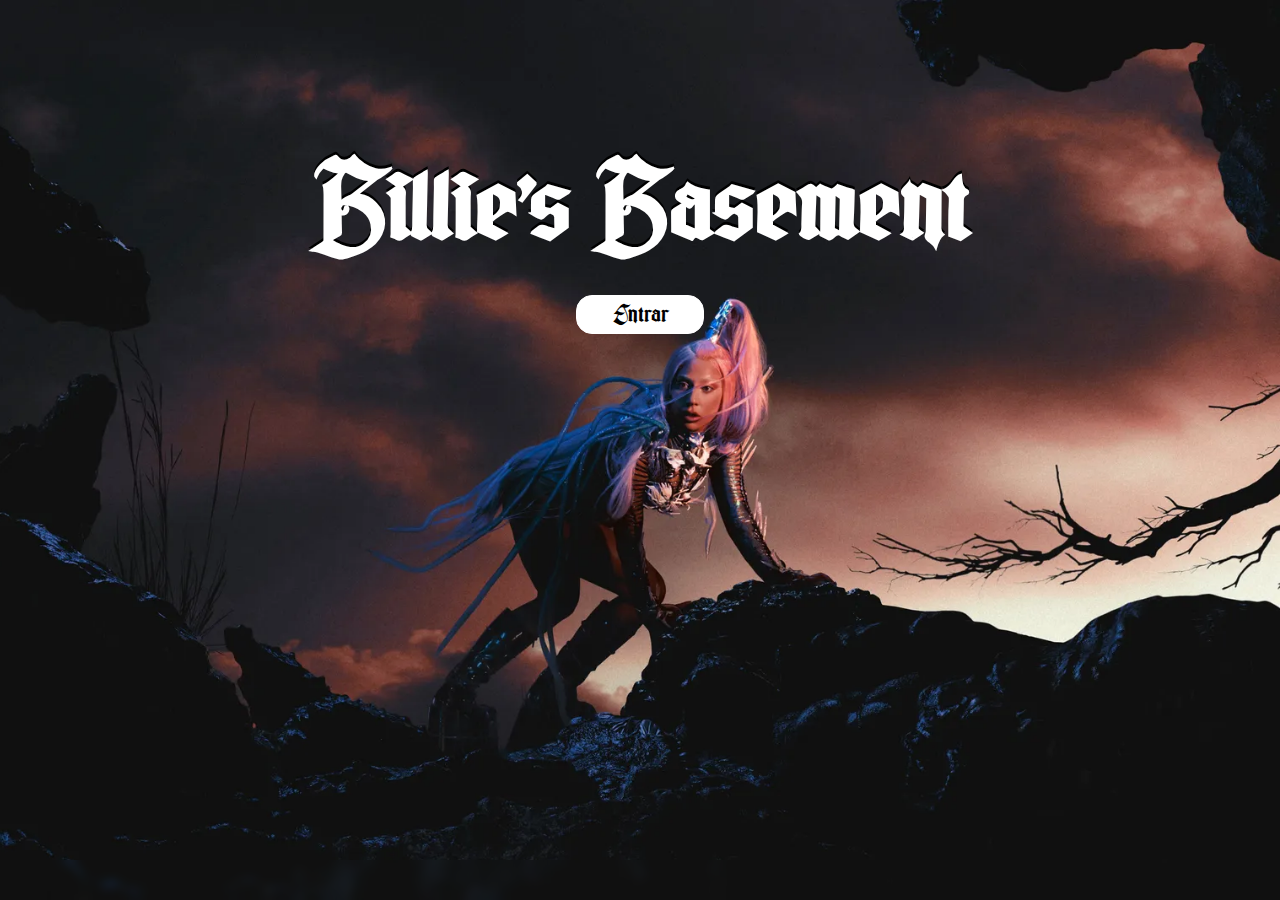
<file: index.html>
<!DOCTYPE html>
<html lang="en">

<head>
    <meta charset="UTF-8">
    <meta name="viewport" content="width=device-width, initial-scale=1.0">
    <link rel="stylesheet" href="https://cdnjs.cloudflare.com/ajax/libs/font-awesome/6.4.0/css/all.min.css"
        integrity="sha512-iecdLmaskl7CVkqkXNQ/ZH/XLlvWZOJyj7Yy7tcenmpD1ypASozpmT/E0iPtmFIB46ZmdtAc9eNBvH0H/ZpiBw=="
        crossorigin="anonymous" referrerpolicy="no-referrer" />
    <link rel="stylesheet" href="style.css">
    <title>Billie's Basement</title>
</head>

<body>
    <header>
        <div class="textos">
            <h1 class="titulo">Billie's Basement</h1>
            <h3 class="subtitulo"></h3>
            <a href="home.html" class="boton">Entrar</a>
        </div>
    </header>
        <footer class="footersocialmedia">
            <div class="socialmediaindex">
                <i class="fa-brands fa-facebook"></i>
                <i class="fa-brands fa-instagram"></i>
                <i class="fa-brands fa-twitter"></i>
                <i class="fa-brands fa-youtube"></i>
                <i class="fa-brands fa-tiktok"></i>
            </div>
        </footer>

</body>
</html>
</file>
<file: style.css>
@font-face {
    font-family: Billie2;
    src: url(./fonts/billie2.otf);
}

* {
    margin: 0;
    padding: 0;
    box-sizing: border-box;
}

body {
    font-family: Billie2;
    font-size: 16px;
    background-image: url(./img/fondohome.jpg);
    background-attachment: fixed;
    background-position: right;
    background-size: cover;
    position: relative;
}

header {
    font-family: Billie2;
    width: 100%;
    height: 100vh;
    /* background-image: url(./img/fondoindex.png); */
    background-attachment: fixed;
    background-size: cover;
    position: static;
    overflow: hidden;
    color: #fff;
    text-align: center;
}

header .textos {
    margin-top: 152px;
}

header .titulo {
    font-size: 85px;
    text-shadow: black 0 -3px;
}

header .subtitulo {
    font-size: 42px;
    font-weight: 300;
    margin-bottom: 32px;
}

.headersection {
    font-family: Billie2;
    width: 100%;
    height: 60%;
    background-image: url(./img/fondoindex.png);
    background-attachment: fixed;
    background-position: 0px 0px 30px 30px;
    background-size: cover;
    position: static;
    overflow: hidden;
    color: #fff;
    text-align: center;
}

.logo {
    margin-top: 250px;
    font-size: 120px;
    color: white;
    user-select: none;
    text-shadow: black 0 -3px;
}

.navigation {
    position: static;
    width: 100%;
    padding: 20px;
    display: flex;
    justify-content: space-around;
    align-items: center;
    text-shadow: black 0 -2px;
}

.navigation a {
    position: static;
    font-size: 30px;
    color: white;
    text-decoration: none;
    font-weight: 500;
}

header .boton {
    display: inline-block;
    padding: 6px;
    width: 128px;
    border: 1px solid #fff;
    color: #fff;
    font-size: 19px;
    text-align: center;
    text-decoration: none;
    border-radius: 16px;
    background-color: #fff;
    color: black;
}

main .acerca-de {
    background-color: whitesmoke;
}

main .acerca-de .contenedor {
    width: 90%;
    max-width: 1000px;
    margin: auto;
    overflow: hidden;
    padding: 52px 0;
}

main .acerca-de .sobre-nosotros {
    text-align: center;
    font-size: 56px;
    margin-bottom: 10px;
    font-weight: 600;
    height: auto;
}

main .acerca-de .slogan {
    font-size: 24px;
    font-weight: 300;
    text-align: center;
    margin-bottom: 24px;
}

main .acerca-de .parrafo {
    margin-bottom: 13px;
    font-weight: 300;
    text-align: justify;
    line-height: 24px;
    color: black;
}

main .acerca-de .boton {
    display: inline-block;
    padding: 6px;
    width: 128px;
    border: 1px solid #000;
    color: #000;
    font-size: 16px;
    text-align: center;
    text-decoration: none;
    border-radius: 16px;
    margin-top: 24px;
}

main .galeria {
    width: 100%;
    height: 500px;
    overflow: hidden;
    display: flex;
    position: relative;
}


/*Galeria de imagenes, acomodar posicion imagenes*/
main .galeria .imagenes {
    width: 20%;
    height: 700px;
    overflow: hidden;
    position: relative;
}

main .galeria img {
    width: 100%;
    height: 100%;
    object-fit: cover;
}

main .galeria .img1 {
    position: relative;

    width: 20%;
}

main .galeria .img2 {
    position: relative;

    width: 20%;
}

main .galeria .img3 {
    position: relative;

    width: 20%;
}

main .galeria .img4 {
    position: relative;

    width: 20%;
}

main .galeria .img5 {
    position: relative;

    width: 20%;
}

main .miembros {
    background-color: rgba(255, 255, 255, 0.5);
}

main .miembros .contenedor {
    width: 90%;
    max-width: 1000px;
    margin: auto;
    overflow: hidden;
    padding: 52px 0;
}

main .miembros .sobre-nosotros {
    text-align: center;
    font-size: 56px;
    text-shadow: whitesmoke 0 -2px;
    margin-bottom: 10px;
    font-weight: 600;
    height: auto;
}

main .miembros .slogan {
    font-size: 24px;
    font-weight: 300;
    text-shadow: black 0 -2px;
    text-align: center;
    margin-bottom: 24px;
}

main .miembros .parrafo {
    margin-bottom: 13px;
    font-weight: 300;
    text-shadow: whitesmoke 0 -2px;
    text-align: justify;
    line-height: 24px;
    color: crimson;
}

main .miembros .cards {
    width: 100%;
    margin: auto;
    display: flex;
    flex-wrap: wrap;
    justify-content: space-around;
}

main .miembros .cards .card {
    margin: 20px 0;
    background-color: white;
    width: 30%;
    height: 250px;
    text-align: center;
    padding: 20px;
    box-shadow: 0px 0px 4px 0px black;
}

main .miembros .cards .card img {
    width: 140px;
    height: 140px;
    object-fit: cover;
    border-radius: 100%;
    border-color: crimson;
}

main .fondo {
    /* height: 900px; */
    position: relative;
    overflow: hidden;
    background-attachment: fixed;
    background-position: center;
    /* padding-top: 130px; */
}

main .fondo .contenedorpatro {
    margin: auto;
    overflow: hidden;
    padding: 52px 0;
    backdrop-filter: blur(5px);
}

main .fondo .titulo-patrocinadores {
    text-align: center;
    font-size: 56px;
    font-weight: 600;
    color: #fff;
    height: auto;
    /* margin-top: 50px; */
    text-shadow: black 0 -2px;
    backdrop-filter: blur(30px);
}

main .fondo .subtitulo-patrocinadores {
    font-size: 24px;
    font-weight: 300;
    text-align: center;
    color: #fff;
    margin-top: 60px;
    text-shadow: black 0 -2px;
    backdrop-filter: blur(30px);
}

main .fondo .clientes {
    display: flex;
    flex-wrap: wrap;
    margin-top: 100px;
    color: #fff;
    width: 100%;
    justify-content: space-evenly;
    border-color: 1px solid white;
    backdrop-filter: blur(15px);
}

/* LOGIN HOME */


.acerca-de-login {
    display: flex;
    justify-content: center;
    background-color: whitesmoke;
    width: 100%;
    /* margin-top: 100px; */
    overflow: hidden;
    padding: 40px;
    font-family: Billie2;
}

section article .titulo-login {
    text-align: center;
    font-size: 56px;
    margin-bottom: 50px;
    font-weight: 600;
    color: black;
    text-shadow: white 0 -1px;
}
section .footercontact form label{
    font-size: 20px;
    text-align: center;
} 
section .footercontact form input {
    justify-content: center;
    width: 100%;
    padding: 15px;
    border: none;
    color: black;
    background: grey;
    border-top: 1px solid grey;
}

section .footercontact form input:focus {
    border-top: 1px solid black;
}

.footercontact form .submitlogin {
    display: flex;
    justify-content: center;
    padding: 13px;
    border: none;
    color: black;

}

footer .socialmedia {
    color: white;
    backdrop-filter: blur(10px);
    font-size: 40px;
    width: 100%;
    text-shadow: black 0 -1.5px;
    text-align: center;
    padding: 20px 20px 20px 20px;
    letter-spacing: 20px;
    bottom: 0px;
    /* Posiciona el elemento al principio del contenedor */
}

footer .socialmedia i {
    letter-spacing: 20px;
}

.socialmediaindex {
    backdrop-filter: blur(5px);
    position: fixed;
    left: 0;
    bottom: 0;
    color: white;
    width: 100%;
    padding: 20px;
    font-size: 40px;
    text-align: center;
    text-shadow: black 0 -1px;
}

.socialmediaindex i {
    letter-spacing: 50px;
}

.socialmediaindex i:hover {
    color: fuchsia;
}

footer .socialmedia i:hover {
    color: fuchsia;
}

/*About Page*/
.acerca-de {
    background-color: whitesmoke;
}

.acerca-de .contenedor {
    width: 90%;
    max-width: 1000px;
    margin: auto;
    overflow: hidden;
    padding: 52px 0;
}

.acerca-de .sobre-nosotros {
    text-align: center;
    font-size: 56px;
    margin-bottom: 10px;
    font-weight: 600;
    height: auto;
}

.acerca-de .slogan {
    font-size: 24px;
    font-weight: 300;
    text-align: center;
    margin-bottom: 24px;
}

.acerca-de .parrafo {
    margin-bottom: 13px;
    font-weight: 300;
    text-align: justify;
    line-height: 24px;
    color: black;
}

.aboutsocialmedia {
    color: white;
    backdrop-filter: blur(10px);
    font-size: 40px;
    width: 100%;
    text-shadow: black 0 -1.5px;
    text-align: center;
    padding: 20px 20px 20px 20px;
    letter-spacing: 20px;
    bottom: 0px;
}

footer .aboutsocialmedia i:hover {
    color: fuchsia;
}

/* Contact Page */
.contenedorcontactus .titulo-footercontact {
    text-align: center;
    font-size: 56px;
    margin-bottom: 30px;
    font-weight: 600;
    color: black;
    text-shadow: grey 0 -1px;
}

.contenedorcontactus .footercontact form {
    display: flex;
    width: 100%;
    justify-content: space-around;
    flex-wrap: wrap;
    margin: auto;
}

.contenedorcontactus .footercontact form input {
    width: 45%;
    padding: 13px;
    border: none;
    color: black;
    background: grey;
    margin-bottom: 16px;
    border-top: 1px solid grey;
}

.contenedorcontactus .footercontact form input:focus {
    border-top: 1px solid black;
}

.contenedorcontactus .footercontact form textarea {
    display: block;
    width: 100%;
    max-width: 95%;
    min-width: 95%;
    max-height: 200px;
    min-height: 200px;
    background: grey;
    padding: 13px;
    border: none;
    margin-bottom: 16px;
}

.contenedorcontactus .footercontact form textarea:focus {
    border-top: 1px solid grey;
}

.contenedorcontactus .footercontact form .submit {
    display: inline-block;
    padding: 13px;
    border: none;
    color: black;
    font-family: Billie2;
}

.socialmediacontacts {
    color: white;
    backdrop-filter: blur(10px);
    font-size: 40px;
    width: 100%;
    text-shadow: black 0 -1.5px;
    text-align: center;
    padding: 20px 20px 20px 20px;
    letter-spacing: 20px;
    bottom: 0px;
}
</file>
